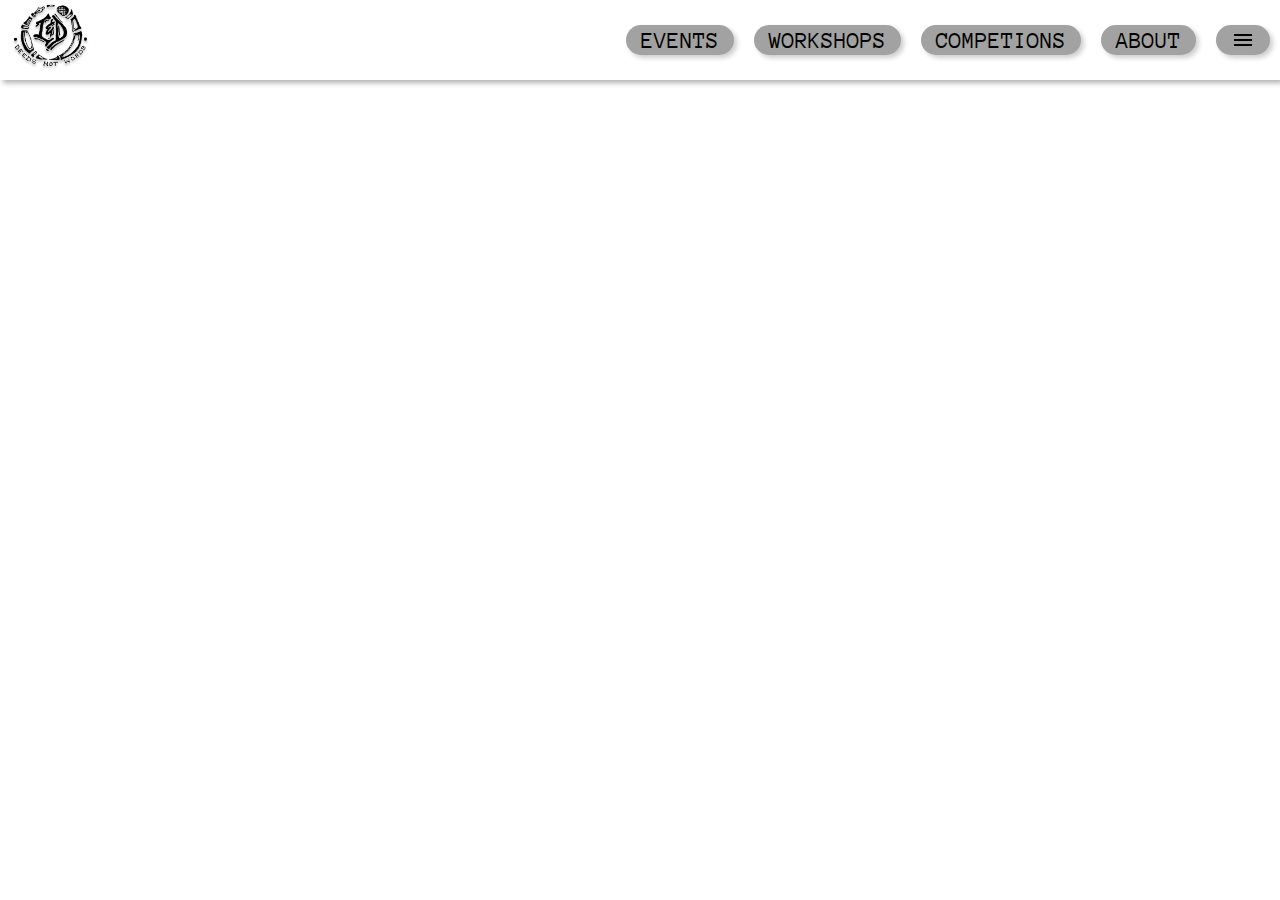
<file: Vinit/index.html>
<!DOCTYPE html>
<html lang="en">
<head>
    <meta charset="UTF-8">
    <meta name="viewport" content="width=device-width, initial-scale=1.0">
    <title>Sahiti</title>
    <link rel="stylesheet" href="style.css">
    <link rel="preconnect" href="https://fonts.googleapis.com">
    <link rel="preconnect" href="https://fonts.gstatic.com" crossorigin>
    <link href="https://fonts.googleapis.com/css2?family=Anonymous+Pro&display=swap" rel="stylesheet">
</head>
<body>
    
    <nav>
        <ul class="sidebar">
            <li onclick="hideSidebar()"><a href="#" class="menu-logo"><svg xmlns="http://www.w3.org/2000/svg" height="24" viewBox="0 -960 960 960" width="24"><path d="m256-200-56-56 224-224-224-224 56-56 224 224 224-224 56 56-224 224 224 224-56 56-224-224-224 224Z"/></svg></a></li>
            <li><a href="./events/events.html" class="sidebar-button">Events</a></li>
            <li><a href="#" class="sidebar-button">Workshops</a></li>
            <li><a href="#" class="sidebar-button">Competions</a></li>
            <li><a href="#" class="sidebar-button">About</a></li>
            
        </ul>
        <ul >
            <li><a href="#" class="close" closemenu"><img src="./assets/LOGOtransparentWhite-removebg-preview 1.png" alt="" class="logo navbar-logo" style="height: 70px"></a></a></li>
            <li><a href="#" class="hideOnMobile nav-button ">Events</a></li>
            <li><a href="#" class="hideOnMobile nav-button ">Workshops</a></li>
            <li><a href="#" class="hideOnMobile nav-button ">Competions</a></li>
            <li><a href="#" class="hideOnMobile nav-button ">About</a></li>
            <li onclick="showSidebar()"><a href="#" class="nav-button"><svg xmlns="http://www.w3.org/2000/svg" height="24" viewBox="0 -960 960 960" width="24"><path d="M120-240v-80h720v80H120Zm0-200v-80h720v80H120Zm0-200v-80h720v80H120Z"/></svg></a></li>
        </ul>
    </nav>

    







    <script>
        function showSidebar(){
            document.querySelector('.sidebar').style.display = 'flex';
        }
        function hideSidebar(){
            document.querySelector('.sidebar').style.display = 'none';
        }
    </script>

</body>
</html>
</file>
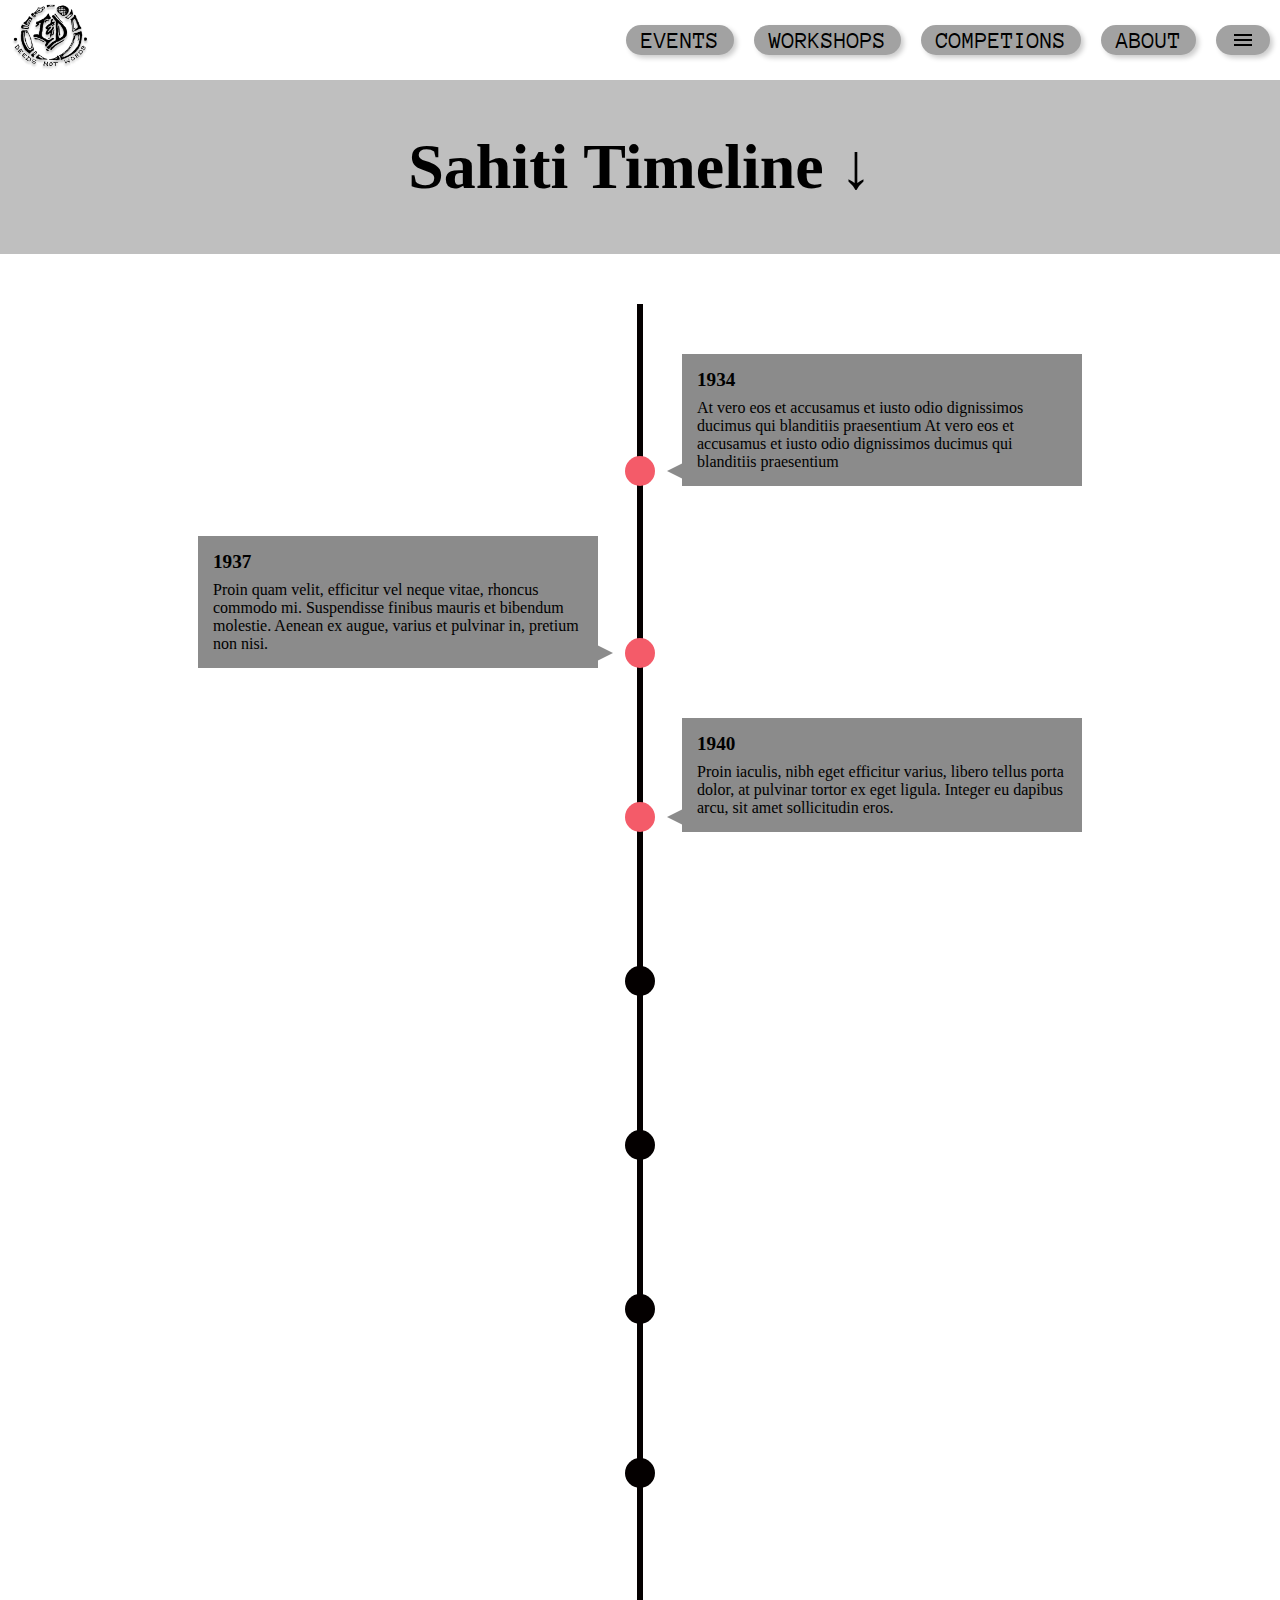
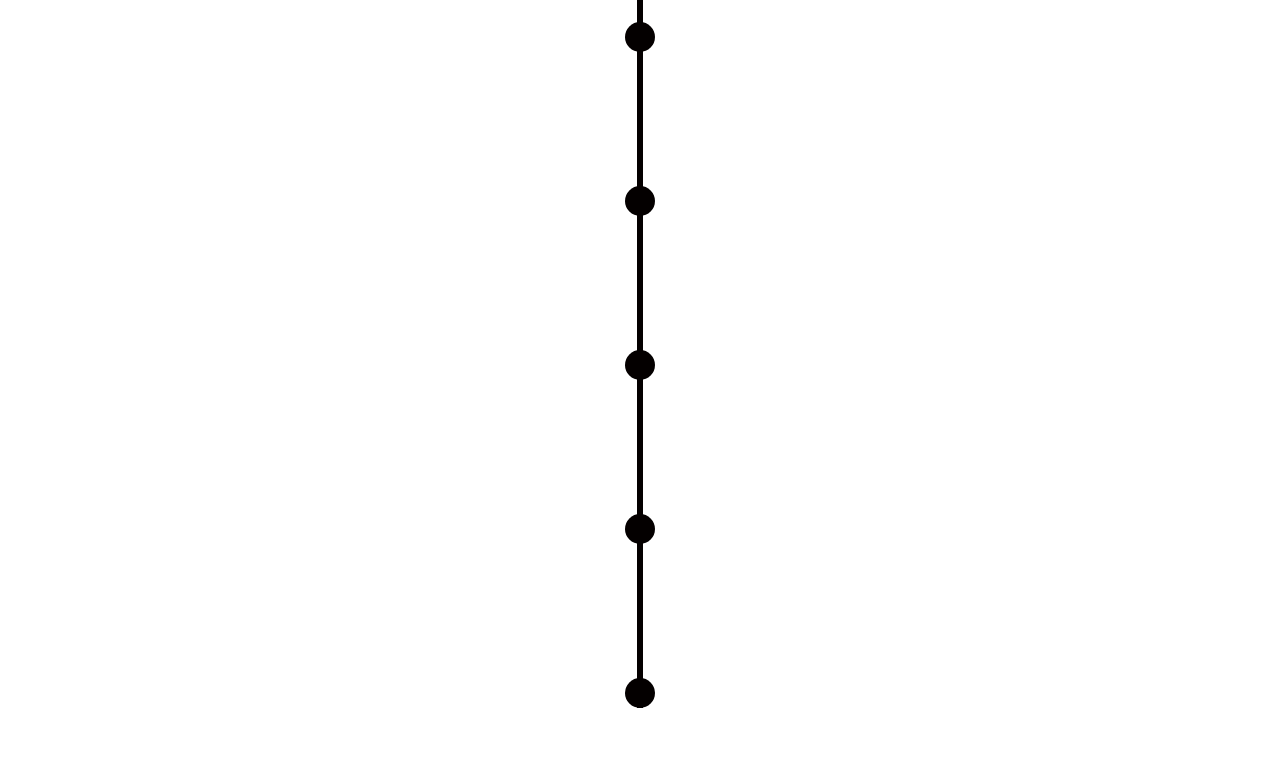
<file: Vinit/events/events.html>
<!DOCTYPE html>
<html lang="en">
<head>
    <meta charset="UTF-8">
    <meta name="viewport" content="width=device-width, initial-scale=1.0">
    <title>Sahiti Events</title>
    <link rel="stylesheet" href="./events_styles.css">
    <link rel="preconnect" href="https://fonts.googleapis.com">
    <link rel="preconnect" href="https://fonts.gstatic.com" crossorigin>
    <link href="https://fonts.googleapis.com/css2?family=Anonymous+Pro&display=swap" rel="stylesheet">
    
</head>
<body>
    
    <nav>
        <ul class="sidebar">
            <li onclick="hideSidebar()"><a href="#" class="menu"><svg xmlns="http://www.w3.org/2000/svg" height="24" viewBox="0 -960 960 960" width="24"><path d="m256-200-56-56 224-224-224-224 56-56 224 224 224-224 56 56-224 224 224 224-56 56-224-224-224 224Z"/></svg></a></li>
            <li><a href="#" class="sidebar-button">Events</a></li>
            <li><a href="#" class="sidebar-button">Workshops</a></li>
            <li><a href="#" class="sidebar-button">Competions</a></li>
            <li><a href="#" class="sidebar-button">About</a></li>
            
        </ul>
        <ul >
            <li><a href="#" class="close closemenu"><img src="../assets/LOGOtransparentWhite-removebg-preview 1.png" alt="" class="logo navbar-logo" style="height: 70px"></a></a></li>
            <li><a href="#" class="nav-button hideOnMobile">Events</a></li>
            <li><a href="#" class="nav-button hideOnMobile">Workshops</a></li>
            <li><a href="#" class="nav-button hideOnMobile">Competions</a></li>
            <li><a href="#" class="nav-button hideOnMobile">About</a></li>
            <li onclick="showSidebar()"><a href="#" class="nav-button"><svg xmlns="http://www.w3.org/2000/svg" height="24" viewBox="0 -960 960 960" width="24"><path d="M120-240v-80h720v80H120Zm0-200v-80h720v80H120Zm0-200v-80h720v80H120Z"/></svg></a></li>
        </ul>
    </nav>

<!--///////////////////////////////postnavbar html//////////////////////////////////////////////////////-->
    <section class="intro">
        <div class="container">
            <h1>Sahiti Timeline &darr;</h1>
        </div>
    </section>

    <section class="timeline">
    <ul>
        <li>
            <div>
                <time>1934</time> At vero eos et accusamus et iusto odio dignissimos ducimus qui blanditiis praesentium At vero eos et accusamus et iusto odio dignissimos ducimus qui blanditiis praesentium
            </div>
        </li>
        <li>
            <div>
                <time>1937</time> Proin quam velit, efficitur vel neque vitae, rhoncus commodo mi. Suspendisse finibus mauris et bibendum molestie. Aenean ex augue, varius et pulvinar in, pretium non nisi.
            </div>
        </li>
        <li>
            <div>
                <time>1940</time> Proin iaculis, nibh eget efficitur varius, libero tellus porta dolor, at pulvinar tortor ex eget ligula. Integer eu dapibus arcu, sit amet sollicitudin eros.
            </div>
        </li>
        <li>
            <div>
                <time>1943</time> In mattis elit vitae odio posuere, nec maximus massa varius. Suspendisse varius volutpat mattis. Vestibulum id magna est.
            </div>
        </li>
        <li>
            <div>
                <time>1946</time> In mattis elit vitae odio posuere, nec maximus massa varius. Suspendisse varius volutpat mattis. Vestibulum id magna est.
            </div>
        </li>
        <li>
            <div>
                <time>1956</time> In mattis elit vitae odio posuere, nec maximus massa varius. Suspendisse varius volutpat mattis. Vestibulum id magna est.
            </div>
        </li>
        <li>
            <div>
                <time>1957</time> In mattis elit vitae odio posuere, nec maximus massa varius. Suspendisse varius volutpat mattis. Vestibulum id magna est.
            </div>
        </li>
        <li>
            <div>
                <time>1967</time> Aenean condimentum odio a bibendum rhoncus. Ut mauris felis, volutpat eget porta faucibus, euismod quis ante.
            </div>
        </li>
            <li>
            <div>
                <time>1977</time> Vestibulum porttitor lorem sed pharetra dignissim. Nulla maximus, dui a tristique iaculis, quam dolor convallis enim, non dignissim ligula ipsum a turpis.
            </div>
        </li>
        <li>
        <div>
            <time>1985</time> In mattis elit vitae odio posuere, nec maximus massa varius. Suspendisse varius volutpat mattis. Vestibulum id magna est.
        </div>
        </li>
        <li>
        <div>
            <time>2000</time> In mattis elit vitae odio posuere, nec maximus massa varius. Suspendisse varius volutpat mattis. Vestibulum id magna est.
        </div>
        </li>
        <li>
        <div>
            <time>2005</time> In mattis elit vitae odio posuere, nec maximus massa varius. Suspendisse varius volutpat mattis. Vestibulum id magna est.
        </div>
        </li>
    </ul>
    </section>




    <script>
        (function () {
            "use strict";
          
            // define variables
            var items = document.querySelectorAll(".timeline li");
          
            // check if an element is in viewport
            // http://stackoverflow.com/questions/123999/how-to-tell-if-a-dom-element-is-visible-in-the-current-viewport
            function isElementInViewport(el) {
              var rect = el.getBoundingClientRect();
              return (
                rect.top >= 0 &&
                rect.left >= 0 &&
                rect.bottom <=
                  (window.innerHeight || document.documentElement.clientHeight) &&
                rect.right <= (window.innerWidth || document.documentElement.clientWidth)
              );
            }
          
            function callbackFunc() {
              for (var i = 0; i < items.length; i++) {
                if (isElementInViewport(items[i])) {
                  items[i].classList.add("in-view");
                }
              }
            }
          
            // listen for events
            window.addEventListener("load", callbackFunc);
            window.addEventListener("resize", callbackFunc);
            window.addEventListener("scroll", callbackFunc);
          })();
          
        function showSidebar(){
            document.querySelector('.sidebar').style.display = 'flex';
        }
        function hideSidebar(){
            document.querySelector('.sidebar').style.display = 'none';
        }
    </script>



</body>
</html>
</file>
<file: Vinit/style.css>
*{
    padding: 0;
    margin: 0;
    text-decoration: none;
    list-style: none;
}

body{
    width: 100vw;;
    background-color: rgb(255, 255, 255);
}

nav{
    box-shadow: 3px 3px 5px rgb(0, 0, 0, 0.3);
}


nav ul{
    width: 100%;
    list-style: none;
    display: flex;
    justify-content: flex-end;
    align-items: center;
}

nav li{
    height: 80px;
    padding: 0 10px;
    text-decoration: none;
    display: flex;
    align-items:center;  /* Vertical alignment*/
    justify-content:end; /* Horizontal alignment*/
}

.nav-button,.sidebar-button{
    color: black;
    padding: 0 15px;
    display: flex;
    align-content: center;
    align-items: center;

    font-family: 'Anonymous Pro', monospace;
    font-size: 1.5rem;
    text-transform: uppercase;

    background-color: #A2A2A2;
    border-radius: 20px;
    height: 30px;
    box-shadow: 3px 3px 5px rgb(1, 1, 1, 0.2);
    
}

nav a:hover{
    background-color: rgba(0, 255, 68, 1);
    transition: 0.3s;

}

nav li:first-child{
    margin-right: auto;
}


.sidebar{
    position: fixed; 
    /*This makes sure sidebar is separate from all other content*/

    top:0;
    right:0;
    height:100vh;
    width:250px;
    z-index:999;
    backdrop-filter: blur(10px);
    

    display: flex;
    flex-direction: column;
    align-items:  flex-start;
    justify-content: flex-start;

    display: none;

}

.sidebar li{
    width: 100%;
}

.sidebar a{
    width: 100%;
}

.sidebar a:hover{
    background-color: rgba(0, 255, 68, 1);
}

/*///////////////////////////////// Navbar css ends here(except media query) ////////////////////////////*/

.mid-section{
    display: flex;
    width: 100vw;
}

.mid-text{
    width: auto;
    padding: 70px 5vw;
}

.mid-text-box:hover{
    background-color: rgba(0, 255, 68, 1);
    box-shadow: -20px 0px 20px rgb(0, 0, 0, 0.1);
    transition: 0.3s;
}
.sidebar:hover{
    
}
.mid-text-box{
    background-color: #A2A2A2;
    width: 410px;
    padding:  10px 20px;
    border-radius: 20px;
}

.mid-text-box p{
    font-family: 'Anonymous Pro', monospace;
    font-size: 1.5rem;
    text-align: center;
    text-align: justify;
    padding: 10px;
}
.heading-text{
    font-family: 'Announcement', cursive;
    font-size: 4rem;
    text-align: center;
    text-align: justify;
    padding: 10px;
    margin: 0;
}


















@media(max-width: 776px){
    .hideOnMobile{
        display: none;
    }
    .mid-section{
        flex-direction: column;
        align-items: center;
    }
}
</file>
<file: Vinit/events/events_styles.css>
*{
    padding: 0;
    margin: 0;
    text-decoration: none;
    list-style: none;
}

body{
    width: 100vw;;
    background-color: rgb(255, 255, 255);
}

nav{
    box-shadow: 3px 3px 5px rgb(0, 0, 0, 0.3);
}


nav ul{
    width: 100%;
    list-style: none;
    display: flex;
    justify-content: flex-end;
    align-items: center;
}

nav li{
    height: 80px;
    padding: 0 10px;
    text-decoration: none;
    display: flex;
    align-items:center;  /* Vertical alignment*/
    justify-content:end; /* Horizontal alignment*/
}

.nav-button,.sidebar-button{
    color: black;
    padding: 0 15px;
    display: flex;
    align-content: center;
    align-items: center;

    font-family: 'Anonymous Pro', monospace;
    font-size: 1.5rem;
    text-transform: uppercase;

    background-color: #A2A2A2;
    border-radius: 20px;
    height: 30px;
    box-shadow: 3px 3px 5px rgb(1, 1, 1, 0.2);
    
}

nav a:hover{
    background-color: rgba(0, 255, 68, 1);
    transition: 0.3s;

}

nav li:first-child{
    margin-right: auto;
}


.sidebar{
    position: fixed; 
    /*This makes sure sidebar is separate from all other content*/

    top:0;
    right:0;
    height:100vh;
    width:250px;
    z-index:999;
    backdrop-filter: blur(10px);
    
    display: flex;
    flex-direction: column;
    align-items:  flex-start;
    justify-content: flex-start;

    display: none;

}

.sidebar li{
    width: 100%;
}

.sidebar a{
    width: 100%;
}

.sidebar a:hover{
    background-color: rgba(0, 255, 68, 1);
}

/*//////////////////////Navbar css ends here//////////////////////////*/

*,
*::before,
*::after {
  margin: 0;
  padding: 0;
  box-sizing: border-box;
}


/* INTRO SECTION
–––––––––––––––––––––––––––––––––––––––––––––––––– */

.intro {
  background: #bfbfbf;
  padding: 50px 0;
}

.container {
  width: 90%;
  max-width: 100vw;
  margin: 0 auto;
  text-align: center;
}

h1 {
  font-size: 4rem;
}


/* TIMELINE
–––––––––––––––––––––––––––––––––––––––––––––––––– */

.timeline ul {
  background: #ffffff;
  padding: 50px 0;
}

.timeline ul li {
  list-style-type: none;
  position: relative;
  width: 6px;
  margin: 0 auto;
  padding-top: 50px;
  background: #040000;
}

.timeline ul li::after {
  content: "";
  position: absolute;
  left: 50%;
  bottom: 0;
  transform: translateX(-50%);
  width: 30px;
  height: 30px;
  border-radius: 50%;
  background: inherit;
  z-index: 1;
}

.timeline ul li div {
  position: relative;
  bottom: 0;
  width: 400px;
  padding: 15px;
  background: #8b8b8b;
}

.timeline ul li div::before {
  content: "";
  position: absolute;
  bottom: 7px;
  width: 0;
  height: 0;
  border-style: solid;
}

.timeline ul li:nth-child(odd) div {
  left: 45px;
}

.timeline ul li:nth-child(odd) div::before {
  left: -15px;
  border-width: 8px 16px 8px 0;
  border-color: transparent #8b8b8b transparent transparent;
}

.timeline ul li:nth-child(even) div {
  left: -439px;
}

.timeline ul li:nth-child(even) div::before {
  right: -15px;
  border-width: 8px 0 8px 16px;
  border-color: transparent transparent transparent #8b8b8b;
}

time {
  display: block;
  font-size: 1.2rem;
  font-weight: bold;
  margin-bottom: 8px;
}


/* EFFECTS
–––––––––––––––––––––––––––––––––––––––––––––––––– */

.timeline ul li::after {
  transition: background 0.5s ease-in-out;
}

.timeline ul li.in-view::after {
  background: #f45b69;
}

.timeline ul li div {
  visibility: hidden;
  opacity: 0;
  transition: all 0.5s ease-in-out;
}

.timeline ul li:nth-child(odd) div {
  transform: translate3d(200px, 0, 0);
}

.timeline ul li:nth-child(even) div {
  transform: translate3d(-200px, 0, 0);
}

.timeline ul li.in-view div {
  transform: none;
  visibility: visible;
  opacity: 1;
}


/* GENERAL MEDIA QUERIES
–––––––––––––––––––––––––––––––––––––––––––––––––– */

@media screen and (max-width: 900px) {
  .timeline ul li div {
    width: 250px;
  }
  .timeline ul li:nth-child(even) div {
    left: -289px;
    /*250+45-6*/
  }
}

@media screen and (max-width: 600px) {
  .timeline ul li {
    margin-left: 20px;
  }
  .timeline ul li div {
    width: calc(100vw - 91px);
  }
  .timeline ul li:nth-child(even) div {
    left: 45px;
  }
  .timeline ul li:nth-child(even) div::before {
    left: -15px;
    border-width: 8px 16px 8px 0;
    border-color: transparent #f45b69 transparent transparent;
  }
}


/* EXTRA/CLIP PATH STYLES
–––––––––––––––––––––––––––––––––––––––––––––––––– */
.timeline-clippy ul li::after {
  width: 40px;
  height: 40px;
  border-radius: 0;
}

.timeline-rhombus ul li::after {
  clip-path: polygon(50% 0%, 100% 50%, 50% 100%, 0% 50%);
}

.timeline-rhombus ul li div::before {
  bottom: 12px;
}

.timeline-star ul li::after {
  clip-path: polygon(
    50% 0%,
    61% 35%,
    98% 35%,
    68% 57%,
    79% 91%,
    50% 70%,
    21% 91%,
    32% 57%,
    2% 35%,
    39% 35%
  );
}

.timeline-heptagon ul li::after {
  clip-path: polygon(
    50% 0%,
    90% 20%,
    100% 60%,
    75% 100%,
    25% 100%,
    0% 60%,
    10% 20%
  );
}

.timeline-infinite ul li::after {
  animation: scaleAnimation 2s infinite;
}

@keyframes scaleAnimation {
  0% {
    transform: translateX(-50%) scale(1);
  }
  50% {
    transform: translateX(-50%) scale(1.25);
  }
  100% {
    transform: translateX(-50%) scale(1);
  }
}


/* FOOTER STYLES
–––––––––––––––––––––––––––––––––––––––––––––––––– */

.page-footer {
  position: fixed;
  right: 0;
  bottom: 20px;
  display: flex;
  align-items: center;
  padding: 5px;
  color: black;
  background: rgba(255, 255, 255, 0.65);
}

.page-footer a {
  display: flex;
  margin-left: 4px;
}
/*Media query for sidebar*/
@media(max-width: 776px){
    .hideOnMobile{
        display: none;
    }

}
</file>
